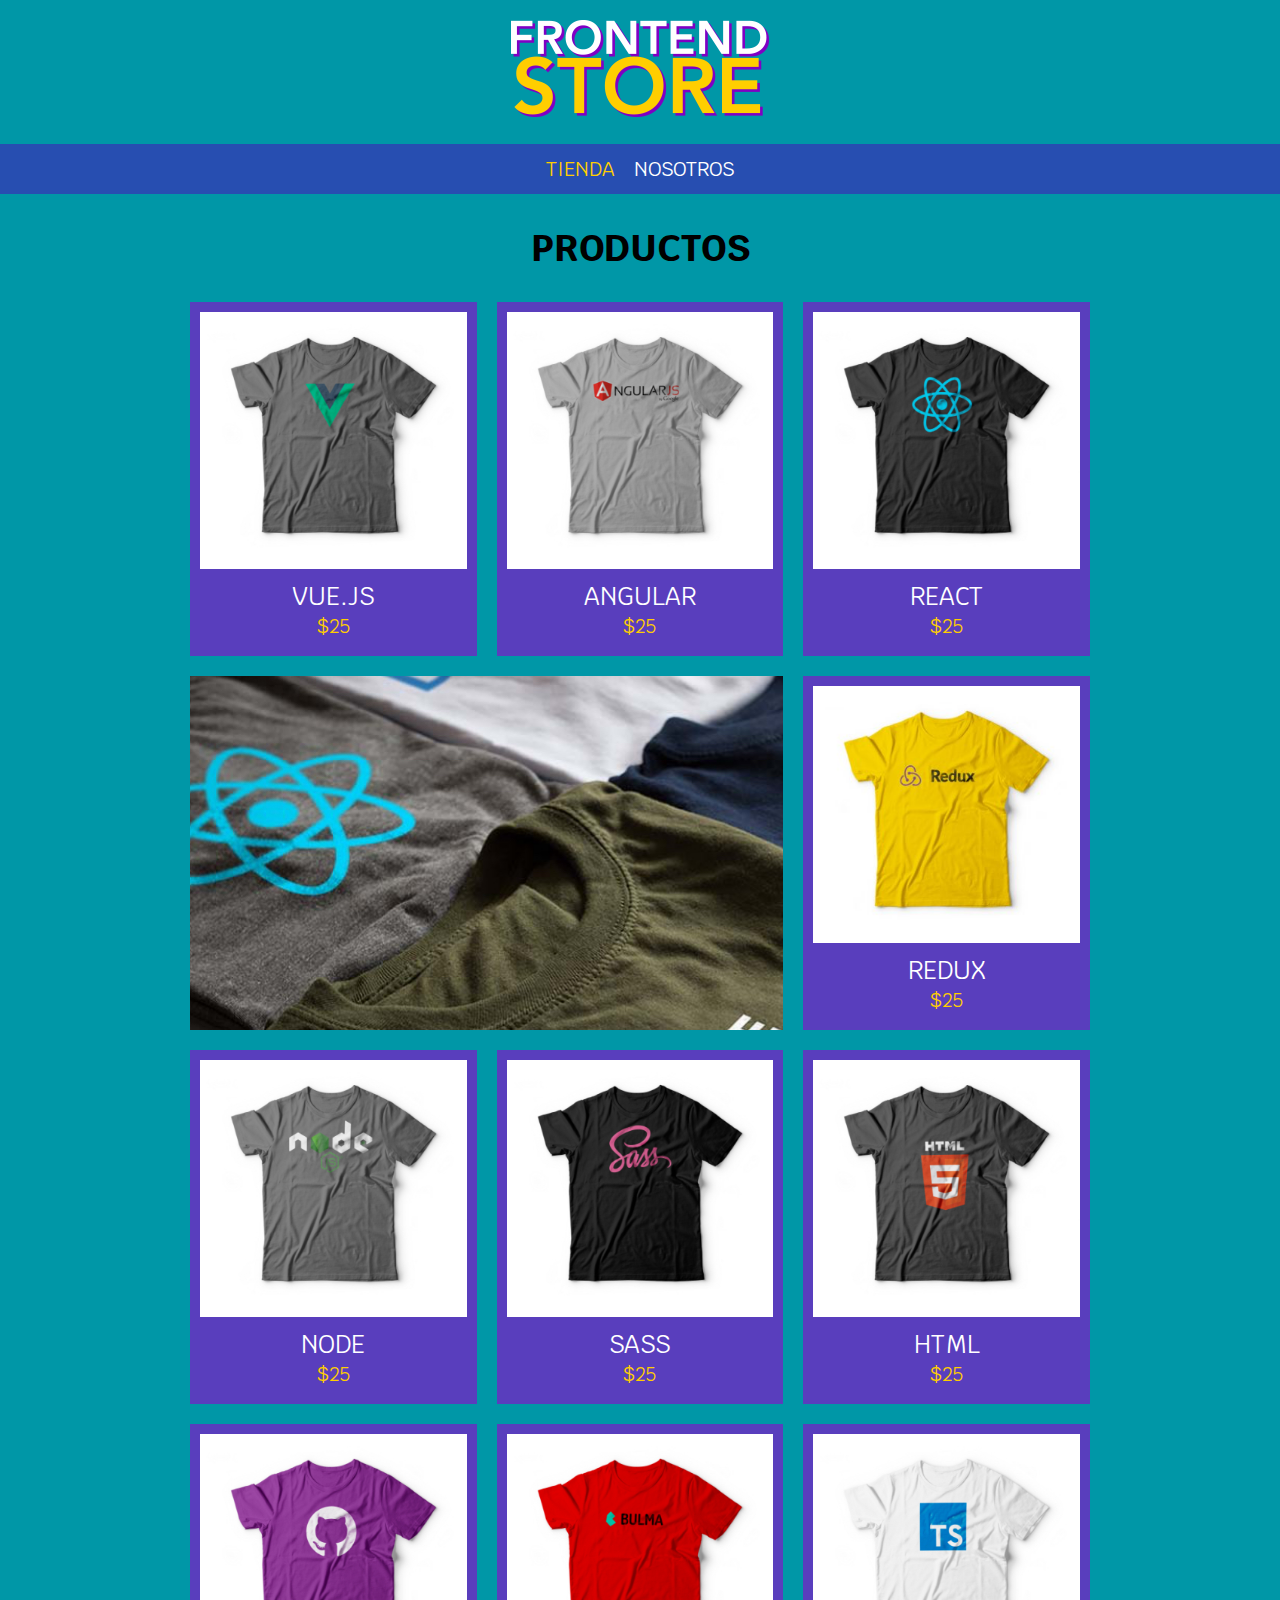
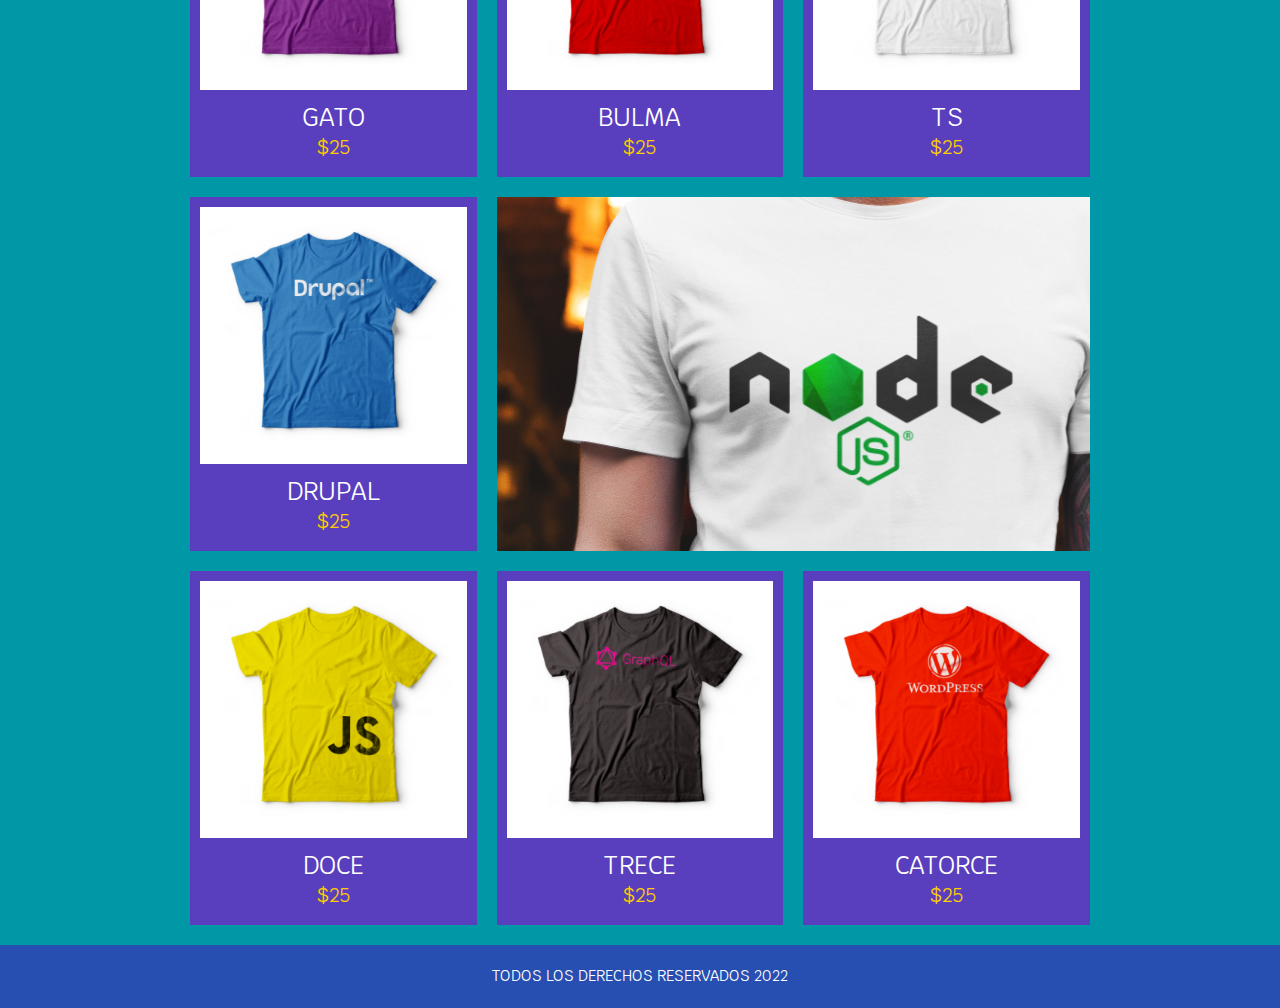
<file: index.html>
<!DOCTYPE html>
<html lang="en">
<head>
    <meta charset="UTF-8">
    <meta http-equiv="X-UA-Compatible" content="IE=edge">
    <meta name="viewport" content="width=device-width, initial-scale=1.0">
    <title>FrontEnd</title>
    <link rel="stylesheet" href="styles/normalize.css">
    <link href="https://fonts.googleapis.com/css2?family=Krub:wght@400;700&display=swap" rel="stylesheet">
    <link rel="stylesheet" href="styles/css.css">
</head>
<body>
    <header class="header">
        <a href="index.html">
            <img class="header__logo" src="img/logo.png" alt="Logotipo">
        </a>
    </header>
    

    <nav class="navegacion">
        <a class="navegacion__enlace navegacion__enlace--activo" href="index.html">Tienda</a>
        <a class="navegacion__enlace" href="nosotros.html">Nosotros</a>
    </nav>
    

    <main class="contenedor">
        <h1>productos</h1>

        <div class="grid">
            <div class="producto">
                <a href="producto.html">
                    <img class="producto__imagen" src="img/1.jpg" alt="imagen">
                    <div class="producto__informacion">
                        <p class="producto__nombre">Vue.JS</p>
                        <p class="producto__precio">$25</p>
                    </div>
                </a>                
            </div> <!-- .producto-->

            <div class="producto">
                <a href="productos.html">
                    <img class="producto__imagen" src="img/2.jpg" alt="imagen">
                    <div class="producto__informacion">
                        <p class="producto__nombre">Angular</p>
                        <p class="producto__precio">$25</p>
                    </div>
                </a>                
            </div>

            <div class="producto">
                <a href="productos.html">
                    <img class="producto__imagen" src="img/3.jpg" alt="imagen">
                    <div class="producto__informacion">
                        <p class="producto__nombre">React</p>
                        <p class="producto__precio">$25</p>
                    </div>
                </a>                
            </div>

            <div class="producto">
                <a href="productos.html">
                    <img class="producto__imagen" src="img/4.jpg" alt="imagen">
                    <div class="producto__informacion">
                        <p class="producto__nombre">Redux</p>
                        <p class="producto__precio">$25</p>
                    </div>
                </a>                
            </div>

            <div class="producto">
                <a href="productos.html">
                    <img class="producto__imagen" src="img/5.jpg" alt="imagen">
                    <div class="producto__informacion">
                        <p class="producto__nombre">node</p>
                        <p class="producto__precio">$25</p>
                    </div>
                </a>                
            </div>

            <div class="producto">
                <a href="productos.html">
                    <img class="producto__imagen" src="img/6.jpg" alt="imagen">
                    <div class="producto__informacion">
                        <p class="producto__nombre">sass</p>
                        <p class="producto__precio">$25</p>
                    </div>
                </a>                
            </div>

            <div class="producto">
                <a href="productos.html">
                    <img class="producto__imagen" src="img/7.jpg" alt="imagen">
                    <div class="producto__informacion">
                        <p class="producto__nombre">html</p>
                        <p class="producto__precio">$25</p>
                    </div>
                </a>                
            </div>

            <div class="producto">
                <a href="productos.html">
                    <img class="producto__imagen" src="img/8.jpg" alt="imagen">
                    <div class="producto__informacion">
                        <p class="producto__nombre">gato</p>
                        <p class="producto__precio">$25</p>
                    </div>
                </a>                
            </div>

            <div class="producto">
                <a href="productos.html">
                    <img class="producto__imagen" src="img/9.jpg" alt="imagen">
                    <div class="producto__informacion">
                        <p class="producto__nombre">bulma</p>
                        <p class="producto__precio">$25</p>
                    </div>
                </a>                
            </div>

            <div class="producto">
                <a href="productos.html">
                    <img class="producto__imagen" src="img/10.jpg" alt="imagen">
                    <div class="producto__informacion">
                        <p class="producto__nombre">TS</p>
                        <p class="producto__precio">$25</p>
                    </div>
                </a>                
            </div>

            <div class="producto">
                <a href="productos.html">
                    <img class="producto__imagen" src="img/11.jpg" alt="imagen">
                    <div class="producto__informacion">
                        <p class="producto__nombre">drupal</p>
                        <p class="producto__precio">$25</p>
                    </div>
                </a>                
            </div>

            <div class="producto">
                <a href="productos.html">
                    <img class="producto__imagen" src="img/12.jpg" alt="imagen">
                    <div class="producto__informacion">
                        <p class="producto__nombre">doce</p>
                        <p class="producto__precio">$25</p>
                    </div>
                </a>                
            </div>

            <div class="producto">
                <a href="productos.html">
                    <img class="producto__imagen" src="img/13.jpg" alt="imagen">
                    <div class="producto__informacion">
                        <p class="producto__nombre">trece</p>
                        <p class="producto__precio">$25</p>
                    </div>
                </a>                
            </div>

            <div class="producto">
                <a href="productos.html">
                    <img class="producto__imagen" src="img/14.jpg" alt="imagen">
                    <div class="producto__informacion">
                        <p class="producto__nombre">catorce</p>
                        <p class="producto__precio">$25</p>
                    </div>
                </a>                
            </div>

            <div class="grafico grafico--camisas"></div>
            <div class="grafico grafico--node"></div>
        </div><!-- .grid-->
    </main>

    


    <footer class="footer">
        <p class="footer__texto">todos los derechos reservados 2022</p>
    </footer>
</body>
</html>
</file>
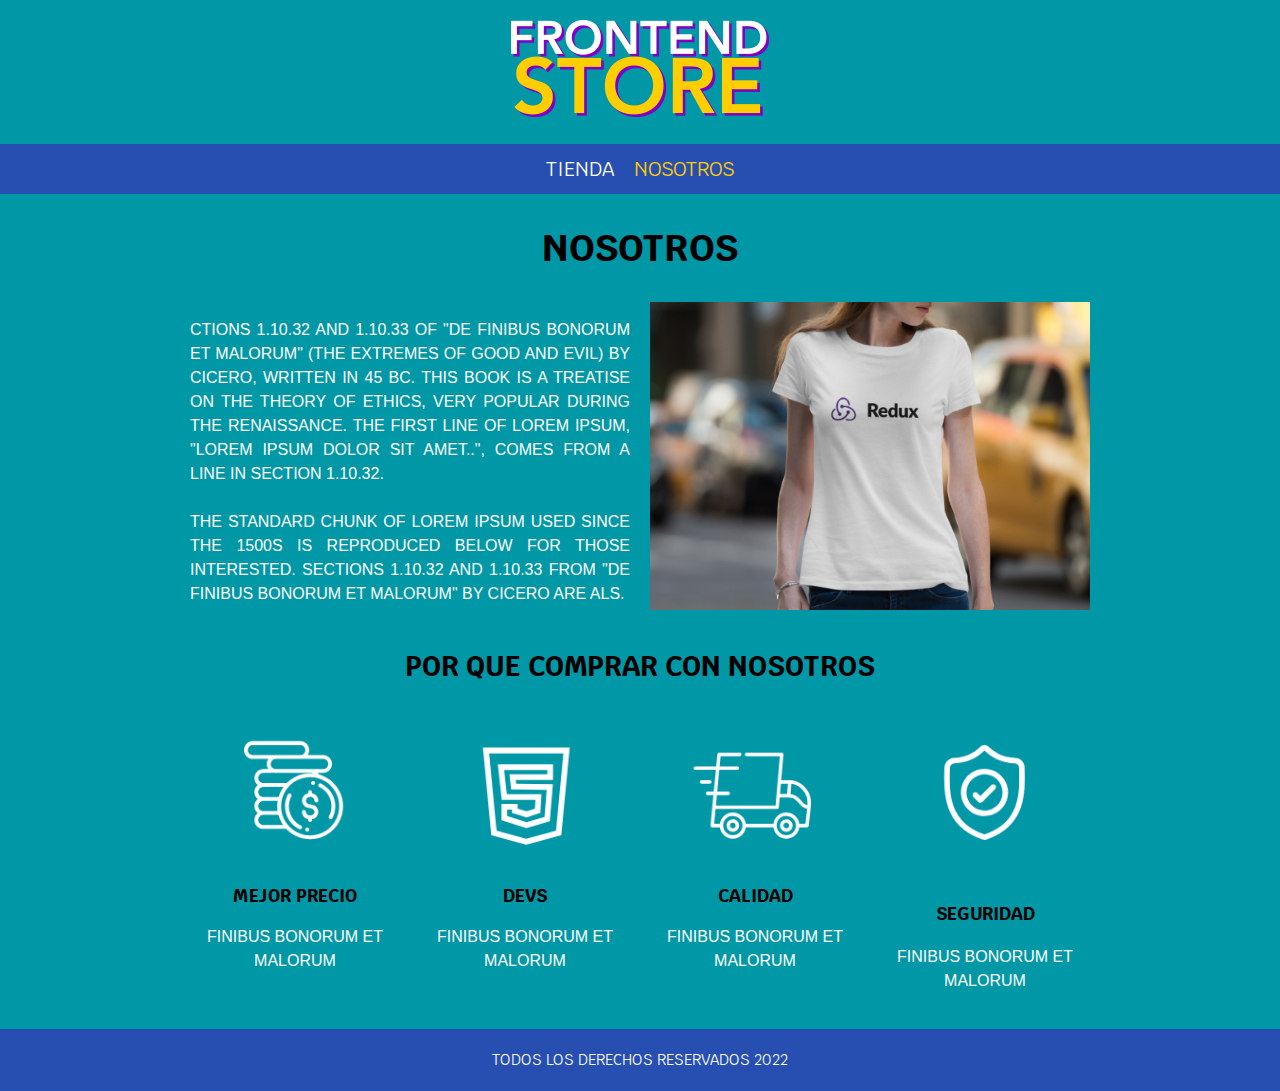
<file: nosotros.html>
<!DOCTYPE html>
<html lang="en">
<head>
    <meta charset="UTF-8">
    <meta http-equiv="X-UA-Compatible" content="IE=edge">
    <meta name="viewport" content="width=device-width, initial-scale=1.0">
    <title>FrontEnd</title>
    <link rel="stylesheet" href="styles/normalize.css">
    <link href="https://fonts.googleapis.com/css2?family=Krub:wght@400;700&display=swap" rel="stylesheet">
    <link rel="stylesheet" href="styles/css.css">
</head>
<body>
    <header class="header">
        <a href="index.html">
            <img class="header__logo" src="img/logo.png" alt="Logotipo">
        </a>
    </header>
    

    <nav class="navegacion">
        <a class="navegacion__enlace" href="index.html">Tienda</a>
        <a class="navegacion__enlace navegacion__enlace--activo" href="nosotros.html">Nosotros</a>
    </nav>
    

    <main class="contenedor">
        <h1>nosotros</h1>
        
        <div class="nosotros">        
            <div class="nosotros__texto">
                <p>ctions 1.10.32 and 1.10.33 of "de Finibus Bonorum et Malorum" (The Extremes of Good and Evil) by Cicero, written in 45 BC. This book is a treatise on the theory of ethics, very popular during the Renaissance. The first line of Lorem Ipsum, "Lorem ipsum dolor sit amet..", comes from a line in section 1.10.32. <br><br>The standard chunk of Lorem Ipsum used since the 1500s is reproduced below for those interested. Sections 1.10.32 and 1.10.33 from "de Finibus Bonorum et Malorum" by Cicero are als.</p>
            </div>
            
            <img class="nosotros__imagen" src="img/nosotros.jpg" alt="Foto">
        </div>
       
        <section>
            <h2>por que comprar con nosotros</h2>
            <div class="bloques">   
                <div class="bloque">
                    <img class="bloque__imagen" src="img/icono_1.png" alt="imagen">
                    <h3 class="bloque__desc">mejor precio</h3>
                    <p>Finibus Bonorum et Malorum</p>
                </div>
                <div class="bloque">
                    <img class="bloque__imagen" src="img/icono_2.png" alt="imagen">
                    <h3 class="bloque__desc">Devs</h3>
                    <p>Finibus Bonorum et Malorum</p>
                </div>
                <div class="bloque">
                    <img class="bloque__imagen" src="img/icono_3.png" alt="imagen">
                    <h3 class="bloque__desc">calidad</h3>
                    <p>Finibus Bonorum et Malorum</p>
                </div>
                <div class="bloque">
                    <img class="bloque__imagen" src="img/icono_4.png" alt="imagen">
                    <h3 >Seguridad</h3>
                    <p>Finibus Bonorum et Malorum</p>
                </div>
            </div>
            
        </section>
        
    </main>

    <footer class="footer">
        <p class="footer__texto">todos los derechos reservados 2022</p>
    </footer>
</body>
</html>
</file>
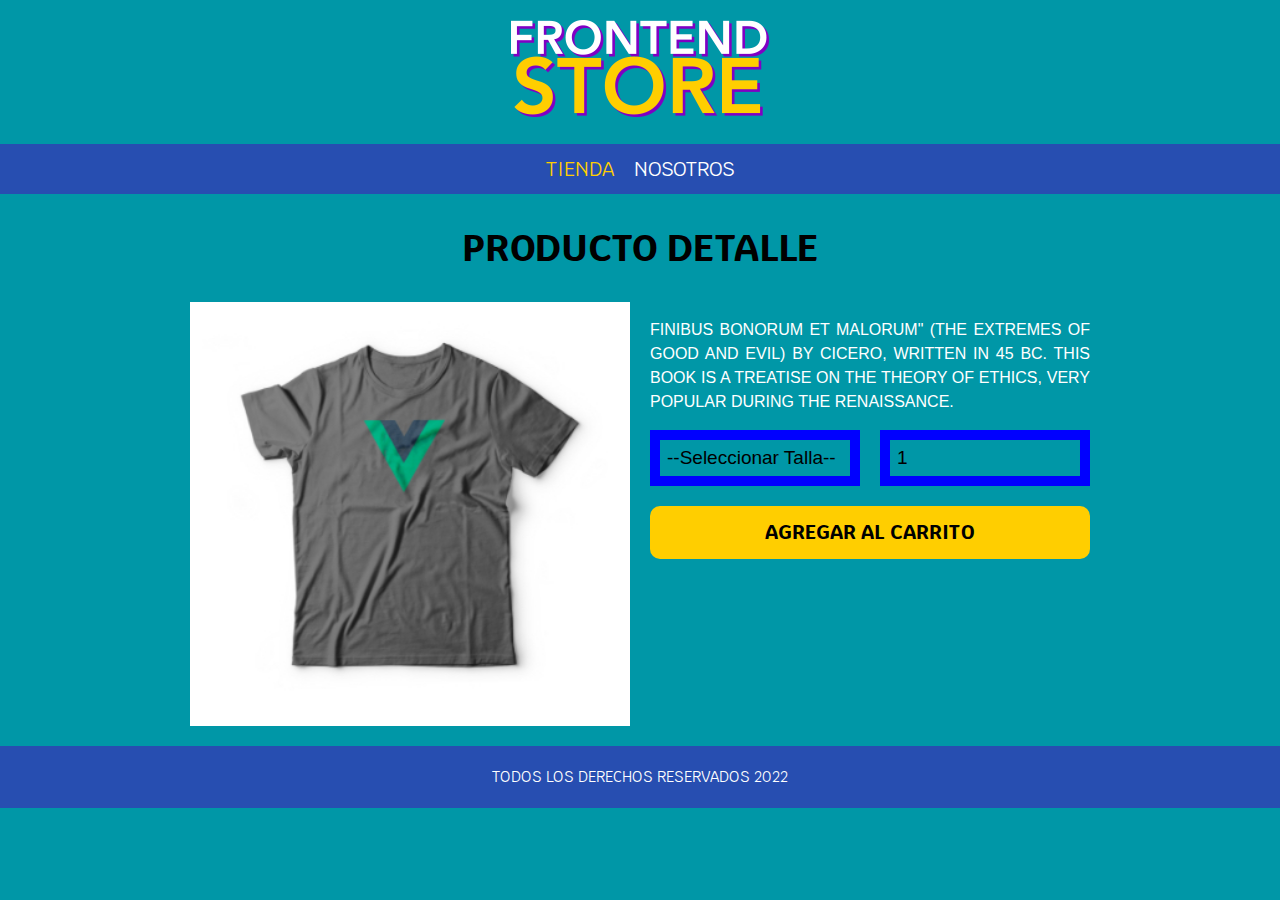
<file: producto.html>
<!DOCTYPE html>
<html lang="en">
<head>
    <meta charset="UTF-8">
    <meta http-equiv="X-UA-Compatible" content="IE=edge">
    <meta name="viewport" content="width=device-width, initial-scale=1.0">
    <title>FrontEnd</title>
    <link rel="stylesheet" href="styles/normalize.css">
    <link href="https://fonts.googleapis.com/css2?family=Krub:wght@400;700&display=swap" rel="stylesheet">
    <link rel="stylesheet" href="styles/css.css">
</head>
<body>
    <header class="header">
        <a href="index.html">
            <img class="header__logo" src="img/logo.png" alt="Logotipo">
        </a>
    </header>
    

    <nav class="navegacion">
        <a class="navegacion__enlace  navegacion__enlace--activo" href="index.html">Tienda</a>
        <a class="navegacion__enlace" href="nosotros.html">Nosotros</a>
    </nav>
    

    <main class="contenedor">
        <h1>producto detalle</h1>
        
        <div class="camisa">
            <img class="camisa__imagen" src="img/1.jpg" alt="imagen detalle">
            <div>
                <p class="camisa__informacion">Finibus Bonorum et Malorum" (The Extremes of Good and Evil) by Cicero, written in 45 BC. This book is a treatise on the theory of ethics, very popular during the Renaissance.</p>
                
                <form class="formulario">
                    <select class="formulario__campo">
                        <option disabled selected value="">--Seleccionar Talla--</option>
                        <option >Chica</option>
                        <option >Mediana</option>
                        <option >Grande</option>
                    </select>
                    <input class="formulario__campo" type="number" value="1" placeholder="Cantidad" min="1">
                    <input class="camisa__boton" type="submit" value="agregar al carrito">  
                </form>
                
            </div>            
        </div>
    </main>

    <footer class="footer">
        <p class="footer__texto">todos los derechos reservados 2022</p>
    </footer>
</body>
</html>
</file>
<file: styles/css.css>
:root{
    --blanco: #FFF;
    --negro: #000;
    --azul: #0097a7;
    --azulC:#0000FF;
    --amarillo: #FFCE00;
    --gris: #593ebd;
    --morado:rgb(39, 78, 177);

    --fuentePrincipal: 'Krub', sans-serif;
}

/*Globales*/
html{
    font-size: 62.5%;/*Hace que se adapte en cualquier tamaño del navegador (Chrome)*/
    box-sizing: border-box;
    text-transform: uppercase;
}

*, *:before, *:after{
    box-sizing: inherit;/*Esto hace que en el tamaño de las imagenes no afecte el padding
    NOTA: tiene que ir el "box-sizing: border-box;" en html*/
}

body{
    font-size: 1.6rem;
    /*font-family: var(--fuentePrincipal);*/
    background-color: var(--azul);
    line-height: 1.5;
    /*background-image: linear-gradient(to top, var(--azul) 0%, var(--blanco) 100%);*/
}

p{
    color: var(--blanco);
    font-size: 1.6rem;
    font-family: Arial, Helvetica, sans-serif;
}

a{
    text-decoration: none;
}

img{
    width: 100%;/*Especifica la anchura*/
}

.contenedor{
    max-width: 90rem;/*Ancho del menu*/
    margin: 0 auto;
}

h1{
    font-size: 3.8rem;/*Tamaño de las letras*/
}

h2{
    font-size: 2.8rem;/*Tamaño de las letras*/
}

h3{
    font-size: 1.8rem;/*Tamaño de las letras*/
}

h1,h2,h3{
    text-align: center;
    color: var(--negro);
    font-family: var(--fuentePrincipal);
}

/*HEADER*/
.header{
    display: flex;
    justify-content: center;
}

.header__logo{
    margin: 2rem 0;
}

/*NAVEGACION*/
.navegacion{
    display: flex;
    justify-content: center;
    background-color: var(--morado);
    padding: 1rem 0;
    /*gap: 2rem;/*Nuevo, separa los enlaces*/
}

.navegacion__enlace{
    color: var(--blanco);
    font-size: 2rem;
    font-family: var(--fuentePrincipal);
    margin-right: 2rem;/*Esto separa los enlaces NOTA: es mejor con gap -- nuevo*/
}

/*NOTA: esto last-of-type elimina el ultimo espacio de la ultima enlace*/
.navegacion__enlace:last-of-type{
    margin-right: 0;
}/*Si se usa gap esto se elimina, ya no es necesario*/


.navegacion__enlace--activo,
.navegacion__enlace:hover{
    color: var(--amarillo);
}


/*GRID*/
.grid{
    display: grid;
    grid-template-columns: repeat(2, 1fr);
    gap: 2rem;
    
}

@media (min-width: 768px) {
    .grid{
        grid-template-columns: repeat(3, 1fr);
    }
/*
    .producto:nth-child(4){
        grid-column: 1/3;
        grid-template-rows: auto auto auto;
    }

    .producto:nth-child(10){
        grid-column: 2/4;

    }
    */
}

.grafico{
    min-height: 30rem;
    /*los backgroup hace que la imagen no se repita y en la segunda que amplie
    background-repeat: no-repeat;
    background-size: cover;
    */
    grid-column: 1/3;
}

.grafico--camisas{
    grid-row: 2/3;
    background-image: url(../img/grafico1.jpg);
}

.grafico--node{
    grid-row: 8/9;
    background-image: url(../img/grafico2.jpg);
}

@media (min-width: 768px) {
    .grafico--node{
        grid-row: 5/6;
        grid-column: 2/4;
    }
}

.producto{
    background-color: var(--gris);
    padding: 1rem;
}

.producto__nombre{
    font-size: 2.5rem;
}

.producto__precio{
    font-size: 2rem;
    color: var(--amarillo);
}

.producto__nombre,.producto__precio{
    font-family: var(--fuentePrincipal);
    margin: 1rem;
    text-align: center;
    line-height: 2rem;
}


/*FOOTER*/
.footer{
    background-color: var(--morado);
    padding: .5rem 0;
    margin-top: 2rem;
}

.footer__texto{
    text-align: center;
    font-size: 1.5rem;
    font-family: var(--fuentePrincipal);
}

/*NOSOTROS*/
.nosotros{
    display: grid;
    grid-template-rows: repeat(2, auto);
}

.nosotros__imagen{
    grid-row: 1/2;
}

@media (min-width: 768px) {
    .nosotros{
        grid-template-columns: repeat(2, 1fr);
        column-gap: 2rem;
    }

    .nosotros__imagen{
        grid-column: 2/3;
    }
}

.bloques{
    display: grid;
    grid-template-columns: repeat(2, 1fr);
    gap: 2rem;
}

.bloque{
    text-align: center;
}

@media (min-width: 768px) {
    .bloques{
        grid-template-columns: repeat(4, 1fr);        
    }
}

.bloque__desc{
    margin: 0;
}

/*Producto detalle*/
@media (min-width: 768px) {
    .camisa{
        display: grid;
        grid-template-columns: repeat(2,1fr);
        column-gap: 2rem;
    }
}

.formulario{
    display: grid;
    grid-template-columns: repeat(2, 1fr);
    gap: 2rem;
}

.formulario__campo{
    border: 1rem solid var(--azulC);
    background-color: transparent;
    font-size: 1.9rem;
    padding: .7rem;
    appearance: none;
    font-family: Arial, Helvetica, sans-serif;
    width: min(60rem, 100%);
}

.camisa__informacion,.nosotros__texto{
    text-align: justify;
}

.camisa__boton{
    background-color: var(--amarillo);
    font-size: 2rem;
    border: none;
    font-family: var(--fuentePrincipal);
    text-transform: uppercase;
    padding: 1.5rem;
    /*transition.- es como para animaciones*/
    transition: font-size .3s ease;
    transition: background-color .3s ease;
    grid-column: 1/3;
    font-weight: 700;
    border-radius: 1rem;
}

.camisa__boton:hover{
    cursor: pointer;
    font-size: 3rem;
    background-color: var(--gris);
}
</file>
